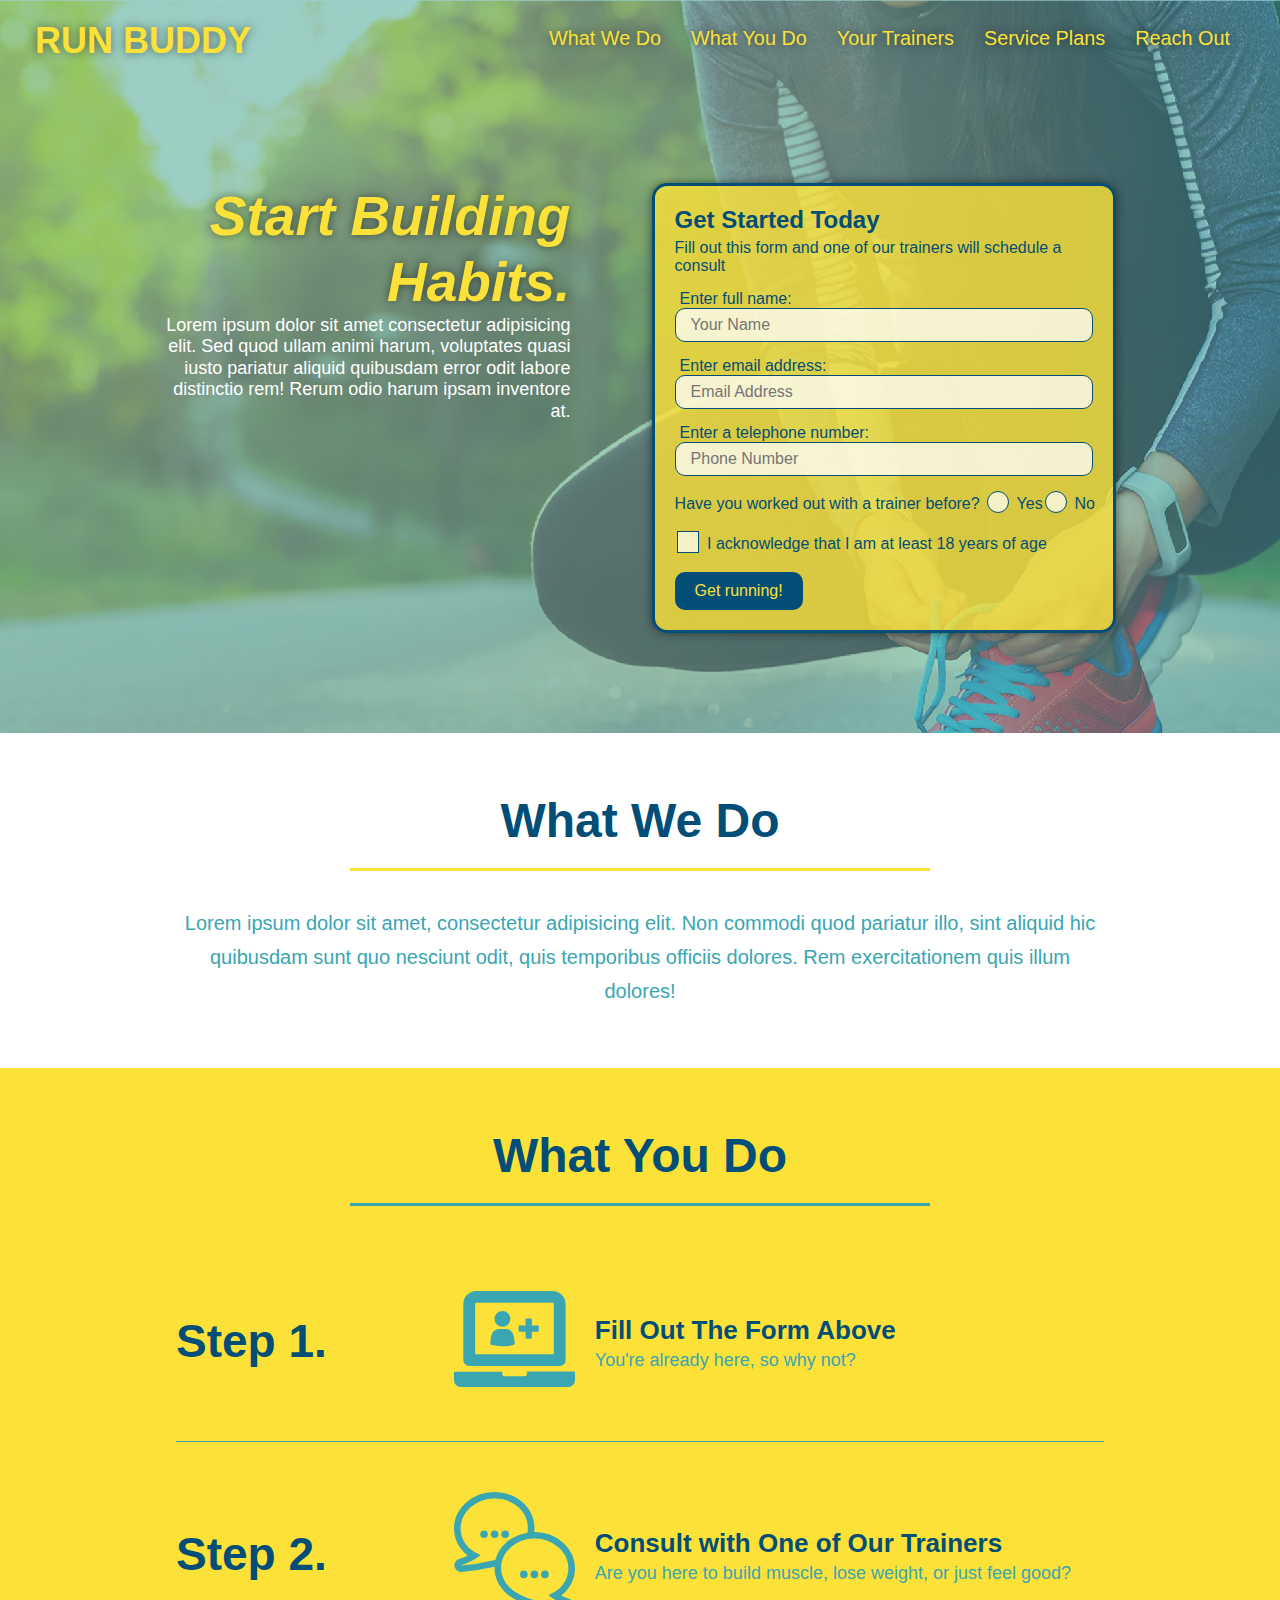
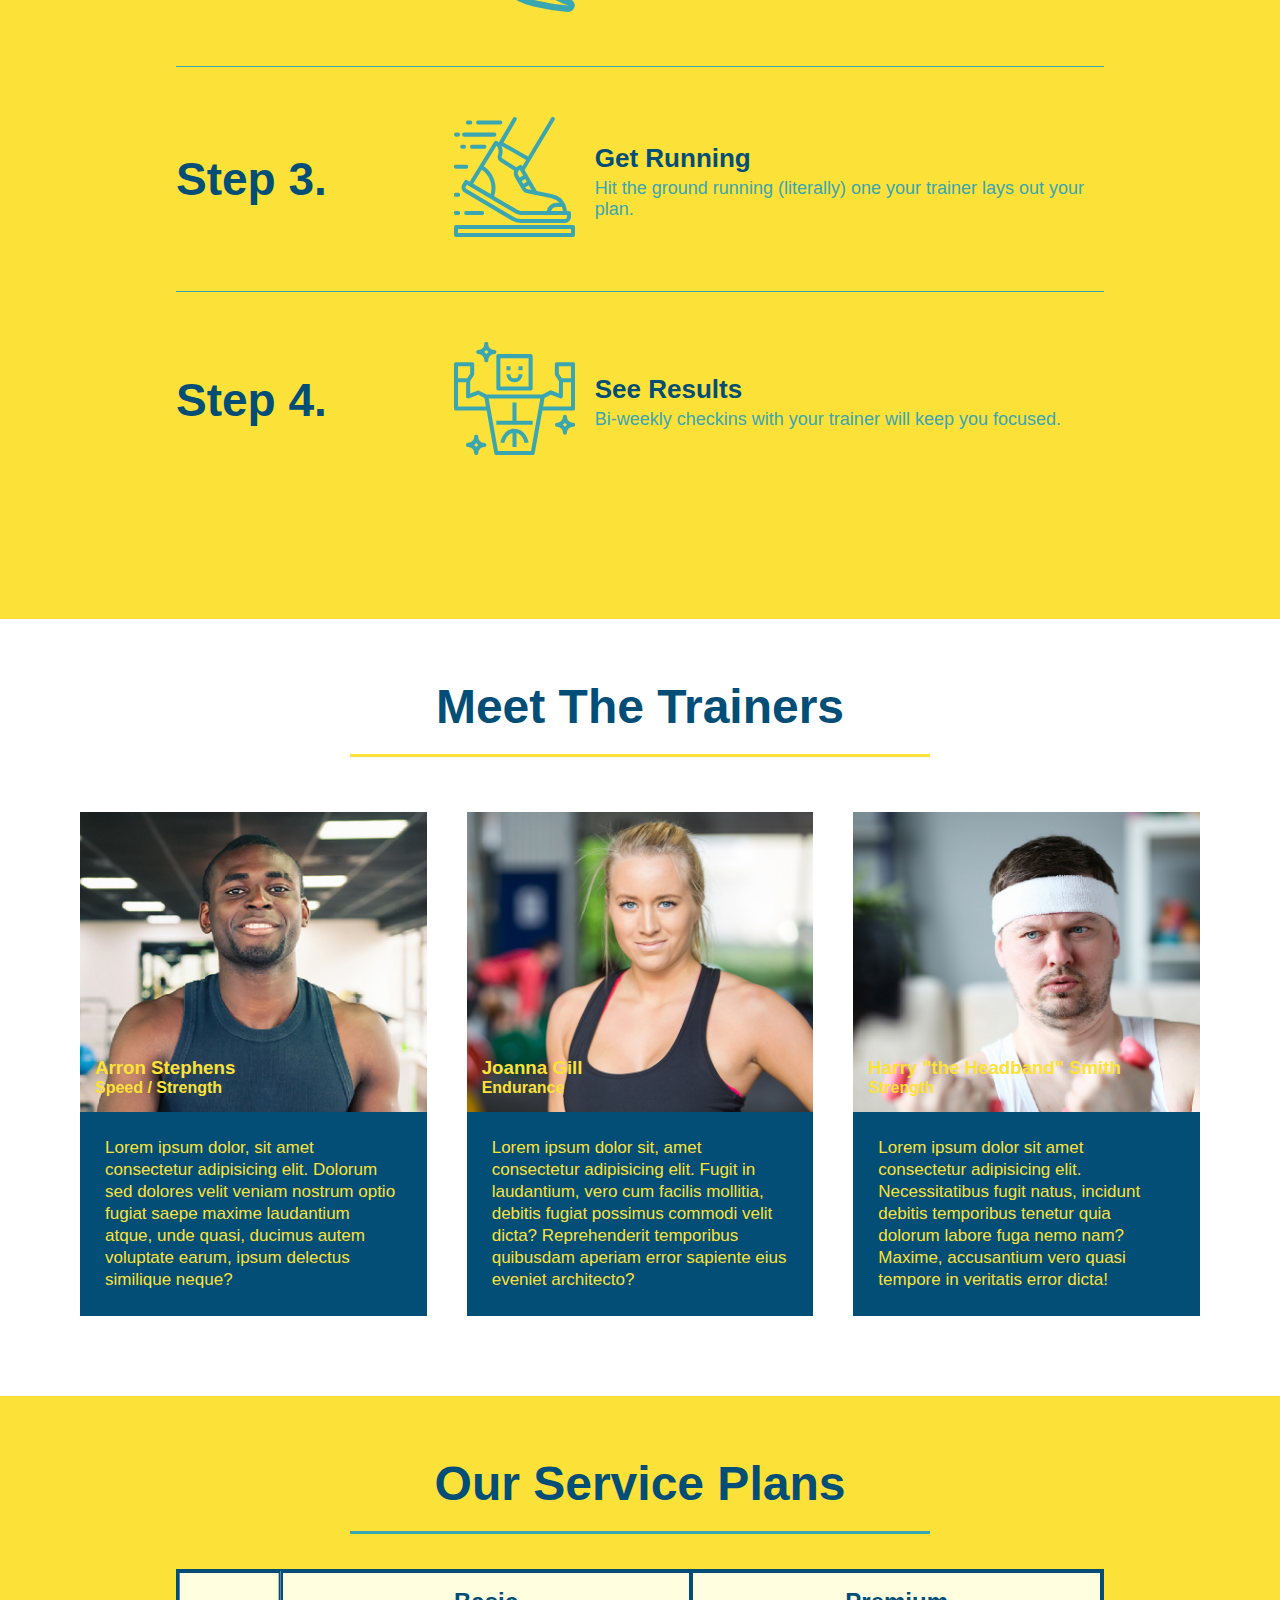
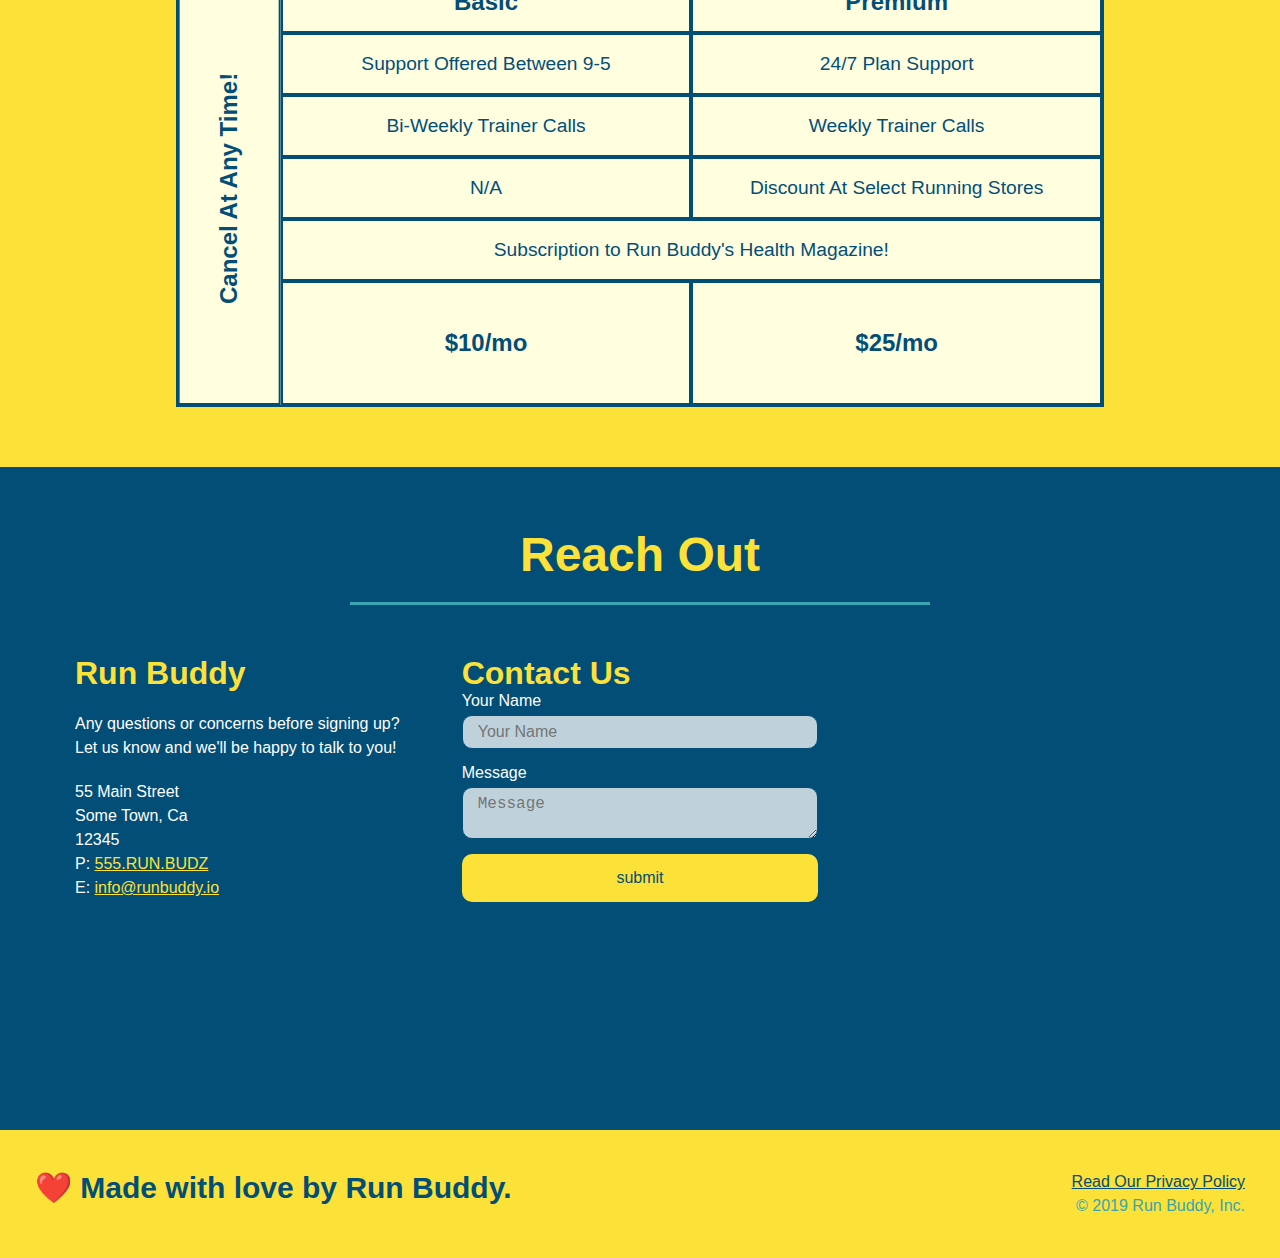
<file: index.html>
<!DOCTYPE html>
<html lang="en">
    <head>
        <meta charset="UTF-8" />
        <meta name="viewport" content="width=divice-width, initial-scale=1.0"/>
        <title>Run Buddy</title>
        <link rel="stylesheet" href="./assets/css/style.css" />
    </head>

    <body>
    <!--navigation-->
    <header>
        <h1>
            <a href="/">RUN BUDDY</a>
        </h1>
        <nav>
            <!--Unordered list element-->
            <ul>
                <!--list item element-->
                <li>
                    <!--anchor element-->
                    <a href="#what-we-do">What We Do</a>
                </li>
                <li>
                    <a href="#what-you-do">What You Do</a>
                </li>
                <li>
                    <a href="#your-trainers">Your Trainers</a>
                </li>
                <li>
                    <a href="#service-plans">Service Plans</a>
                </li>
                <li>
                    <a href="#reach-out">Reach Out</a>
                </li>
            </ul>
        </nav>
    </header>

    <!--hero/jumbotron-->
    <section class="hero">
        <div class="hero-cta">
            <h2>Start Building Habits.</h2>
            <p>
                Lorem ipsum dolor sit amet consectetur adipisicing elit. Sed quod ullam animi harum, voluptates quasi iusto pariatur aliquid quibusdam error odit labore distinctio rem! Rerum odio harum ipsam inventore at.
            </p>
        </div>

        <div class="hero-form">
            <h3>Get Started Today</h3>
            <p>Fill out this form and one of our trainers will schedule a consult</p>
            <!--hero form-->
            <div>
                <label for="name">Enter full name:</label>
                <input class="form-input" type="text" placeholder="Your Name" name="name" id="name"/>              
                <label for="email">Enter email address:</label>
                <input class="form-input" type="email" placeholder="Email Address" name="email" id="email"/>                
                <label for="phone">Enter a telephone number:</label>
                <input class="form-input" type="tel" placeholder="Phone Number" name="phone" id="phone"/>
                <p>
                    Have you worked out with a trainer before?
                    <span class="radio-wrapper">
                        <input type="radio" name="trainer-confirm" id="trainer-yes"/>
                        <label for="trainer-yes">Yes</label>
                    </span>
                    <span class="radio-wrapper">
                        <input type="radio" name="trainer-confirm" id="trainer-no"/>
                        <label for="trainer-no">No</label>
                    </span>
                </p>
                <p>
                    <span class="checkbox-wrapper">
                        <input type="checkbox" name="age-confirm" id="checkbox"/>
                        <label for="checkbox">I acknowledge that I am at least 18 years of age</label>
                    </span>
                </p>
                <button type="submit">
                    Get running!
                </button>
            </form>
        </div>    
    </section>
    <!--end hero-->

    <!--"what we do" section-->
    <section id="what-we-do" class="intro">
        <div class="flex-row">
            <h2 class="section-title primary-border">What We Do</h2>
        </div>
        <div class="flex-row">
            <p>
                Lorem ipsum dolor sit amet, consectetur adipisicing elit. Non commodi quod pariatur illo, sint aliquid hic quibusdam sunt quo nesciunt odit, quis temporibus officiis dolores. Rem exercitationem quis illum dolores!
            </p>
        </div>
    </section>
    
    <!--"what you do" section-->
    <section id="what-you-do" class="steps">
        <div class="flex-row">
            <h2 class="section-title secondary-border">What You Do</h2>
        </div>

        <div class="step">
            <h3>Step 1.</h3>
            <div class="step-info">
                <div class="step-img">
                    <img src="./assets/images/step-1.svg" alt=""/>
                </div>
                <div class="step-text">
                    <h4>Fill Out The Form Above</h4>
                    <p>You're already here, so why not?</p>
                </div>
            </div>
        </div>

        <div class="step">
            <h3>Step 2.</h3>
            <div class="step-info">
                <div class="step-img">
                    <img src="./assets/images/step-2.svg" alt=""/>
                </div>
                <div class="step-text">
                    <h4>Consult with One of Our Trainers</h4>
                    <p>Are you here to build muscle, lose weight, or just feel good?</p>
                </div>
            </div>
        </div>

        <div class="step">
            <h3>Step 3.</h3>
            <div class="step-info">
                <div class="step-img">
                    <img src="./assets/images/step-3.svg" alt=""/>
                </div>
                <div class="step-text">
                    <h4>Get Running</h4>
                    <p>Hit the ground running (literally) one your trainer lays out your plan.</p>
                </div>
            </div>
        </div>

        <div class="step">
            <h3>Step 4.</h3>
            <div class="step-info">
                <div class="step-img">
                    <img src="./assets/images/step-4.svg" alt=""/>
                </div>
                <div class="step-text">
                    <h4>See Results</h4>
                    <p>Bi-weekly checkins with your trainer will keep you focused.</p>
                </div>
            </div>
        </div>
    </section>

    <!--"meet the trainers" section-->
    <section id="your-trainers">
        <div class="flex-row">
            <h2 class="section-title primary-border">
            Meet The Trainers
        </h2>
        </div>
        <div class="trainers">
            <article class="trainer">
                <div class="trainer-img trainer-1">
                    <div>
                        <h3>Arron Stephens</h3>
                        <h4>Speed / Strength</h4>
                    </div>
                </div>
                <div class="trainer-bio">
                    <p>
                        Lorem ipsum dolor, sit amet consectetur adipisicing elit. Dolorum sed dolores velit veniam nostrum optio fugiat saepe maxime laudantium atque, unde quasi, ducimus autem voluptate earum, ipsum delectus similique neque?
                    </p>
                </div>
            </article>

            <!--second trainer bio-->
            <article class="trainer">
                <div class="trainer-img trainer-2">
                    <div>
                        <h3>Joanna Gill</h3>
                        <h4>Endurance</h4>
                    </div>
                </div>
                <div class="trainer-bio">
                    <p>
                        Lorem ipsum dolor sit, amet consectetur adipisicing elit. Fugit in laudantium, vero cum facilis mollitia, debitis fugiat possimus commodi velit dicta? Reprehenderit temporibus quibusdam aperiam error sapiente eius eveniet architecto?
                    </p>
                </div>                 
            </article>

            <!--third trainer bio-->
            <article class="trainer">
                <div class="trainer-img trainer-3">
                    <div>
                        <h3>Harry "the Headband" Smith</h3>
                        <h4>Strength</h4>
                    </div>
                </div>
                <div class="trainer-bio">
                    <p>
                        Lorem ipsum dolor sit amet consectetur adipisicing elit. Necessitatibus fugit natus, incidunt debitis temporibus tenetur quia dolorum labore fuga nemo nam? Maxime, accusantium vero quasi tempore in veritatis error dicta!
                    </p>
                </div>
            </article>
        </div>
    </section>

    <!--Service plans Grid-->
    <section id="service-plans" class="services">

        <h2 class="section-title secondary-border">
            Our Service Plans
        </h2>
        <div class="service-grid-wrapper">
            <div class="service-grid-container">
                <!--Headers-->
                <div class="service-grid-item grid-head basic">
                    Basic
                </div>

                <div class="service-grid-item grid-head premium">
                    Premium
                </div>

                <!--Body-->
                <div class="service-grid-item basic">
                    Support Offered Between 9-5
                </div>

                <div class="service-grid-item premium">
                    24/7 Plan Support
                </div>

                <div class="service-grid-item basic">
                    Bi-Weekly Trainer Calls
                </div>

                <div class="service-grid-item premium">
                    Weekly Trainer Calls
                </div>

                <div class="service-grid-item basic">
                    N/A
                </div>

                <div class="service-grid-item premium">
                    Discount At Select Running Stores
                </div>

                <div class="service-grid-item both">
                    Subscription to Run Buddy's Health Magazine!
                </div>

                <div class="service-grid-item grid-price basic">
                    $10/mo
                </div>

                <div class="service-grid-item grid-price premium">
                    $25/mo
                </div>

                <div class="service-grid-item cancel">
                    Cancel At Any Time!
                </div>
            </div>
        </div>
    </section>

    <!--"reach out" section-->
    <section id="reach-out" class="contact">
        <div class="flex-row">
            <h2 class="section-title secondary-border">Reach Out</h2>
        </div>

        <div class="contact-info">
            <div>
                <h3>Run Buddy</h3>
                <p>
                    Any questions or concerns before signing up?
                    <br />
                    Let us know and we'll be happy to talk to you!
                </p>

                <address>
                    55 Main Street <br/>
                    Some Town, Ca <br/>
                    12345<br/>
                    P: <a href="tel:555.786.2839">555.RUN.BUDZ</a><br/>
                    E: <a href="mailto:info@runbuddy.io">info@runbuddy.io</a>
                </address>
            </div>

            <div class="contact-form">
                <h3> Contact Us</h3>
                <form>
                    <label for="contact-name">Your Name</label>
                    <input type="text" id="contact-name" placeholder="Your Name"/>

                    <lable for="contact-message">Message</lable>
                    <textarea id="contact-massage" placeholder="Message"></textarea>

                    <button type="submit">submit</button>
                </form>
            </div>

            <iframe
                src="https://www.google.com/maps/embed?pb=!1m18!1m12!1m3!1d3026.359778142876!2d-111.86379869999999!3d40.6660411!2m3!1f0!2f0!3f0!3m2!1i1024!2i768!4f13.1!3m3!1m2!1s0x87528a03f1d05107%3A0xb2d62d77a0918c6e!2s965%20E%20Murray%20Holladay%20Rd%2C%20Millcreek%2C%20UT%2084117!5e0!3m2!1sen!2sus!4v1604069772707!5m2!1sen!2sus" 
                frameborder="0" style="border:0;" allowfullscreen="" aria-hidden="false" tabindex="0"></iframe>
        </div>
    </section>

    <!--footer-->
    <footer>
        <h2>❤️ Made with love by Run Buddy.</h2>

        <div>
            <a href="./privacy-policy.html">Read Our Privacy Policy</a><br/>
            &copy; 2019 Run Buddy, Inc.
        </div>
    </footer>
    </body>
</html>
</file>
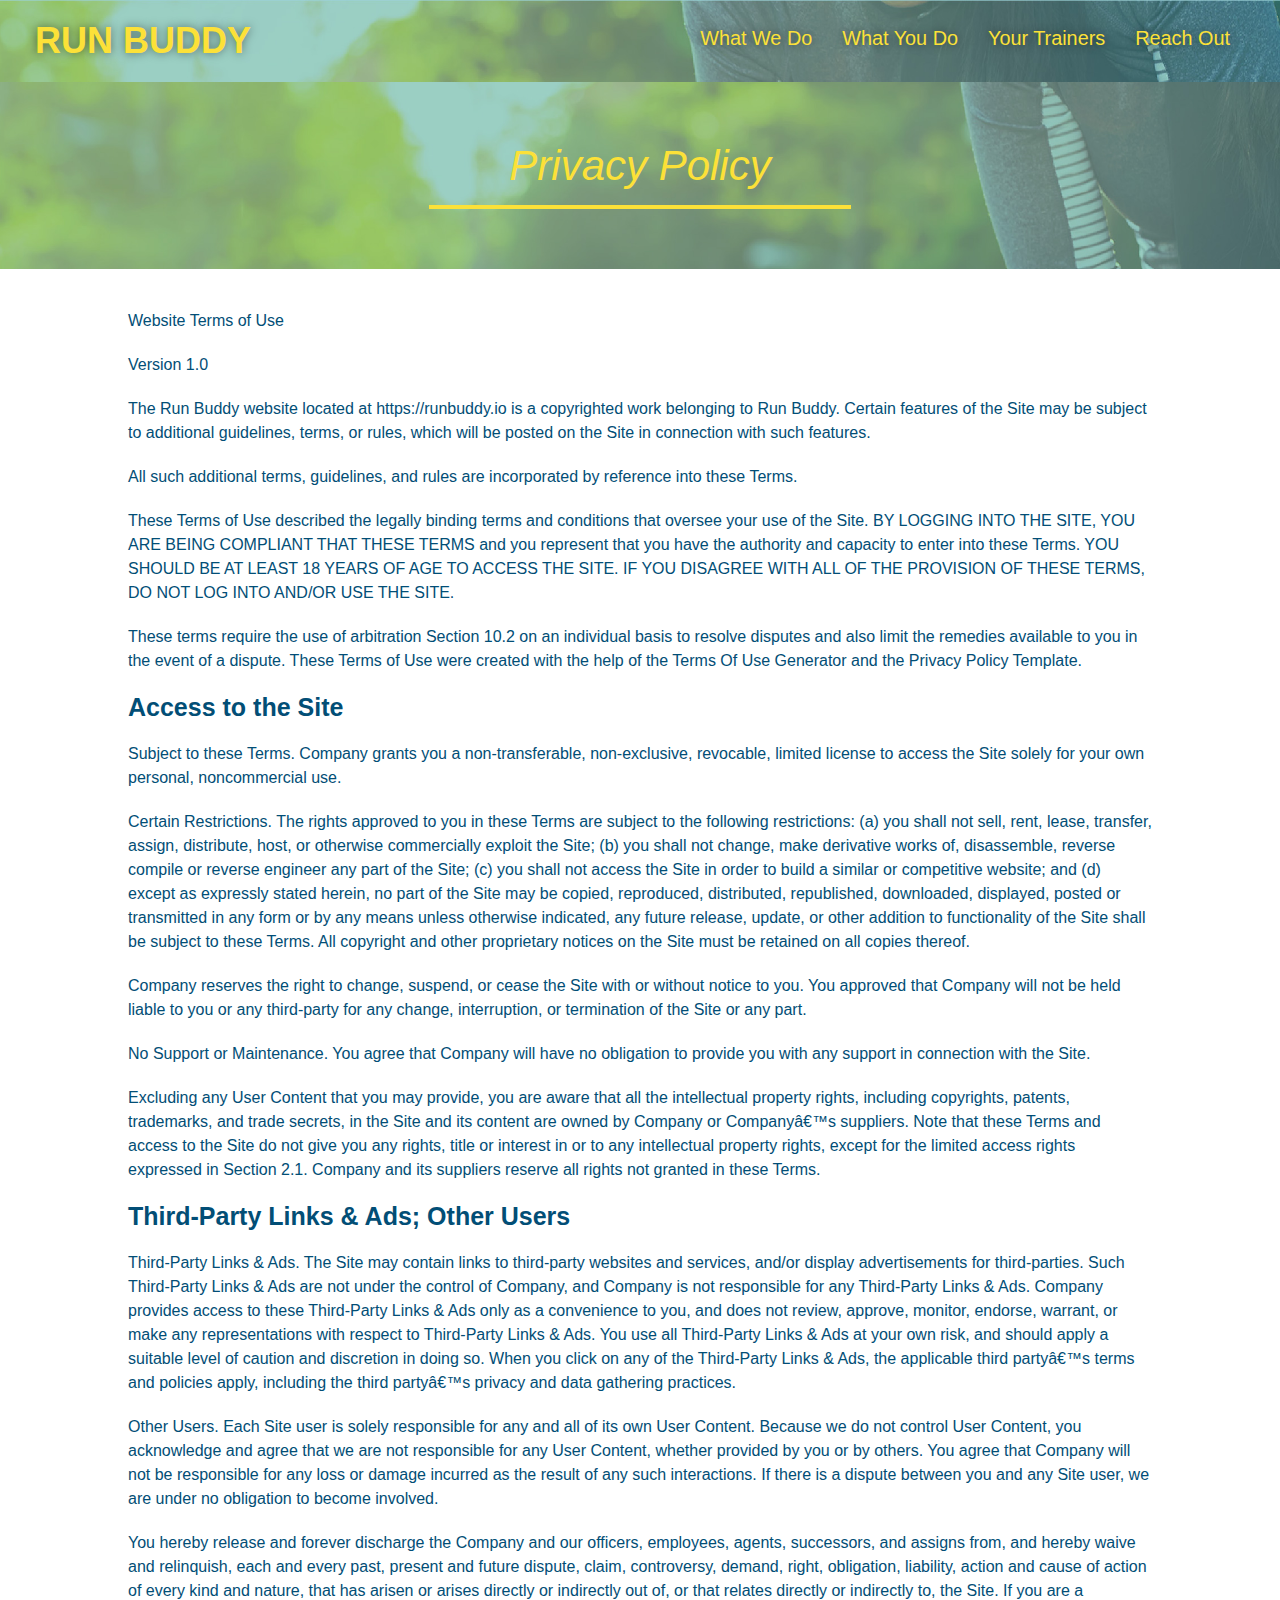
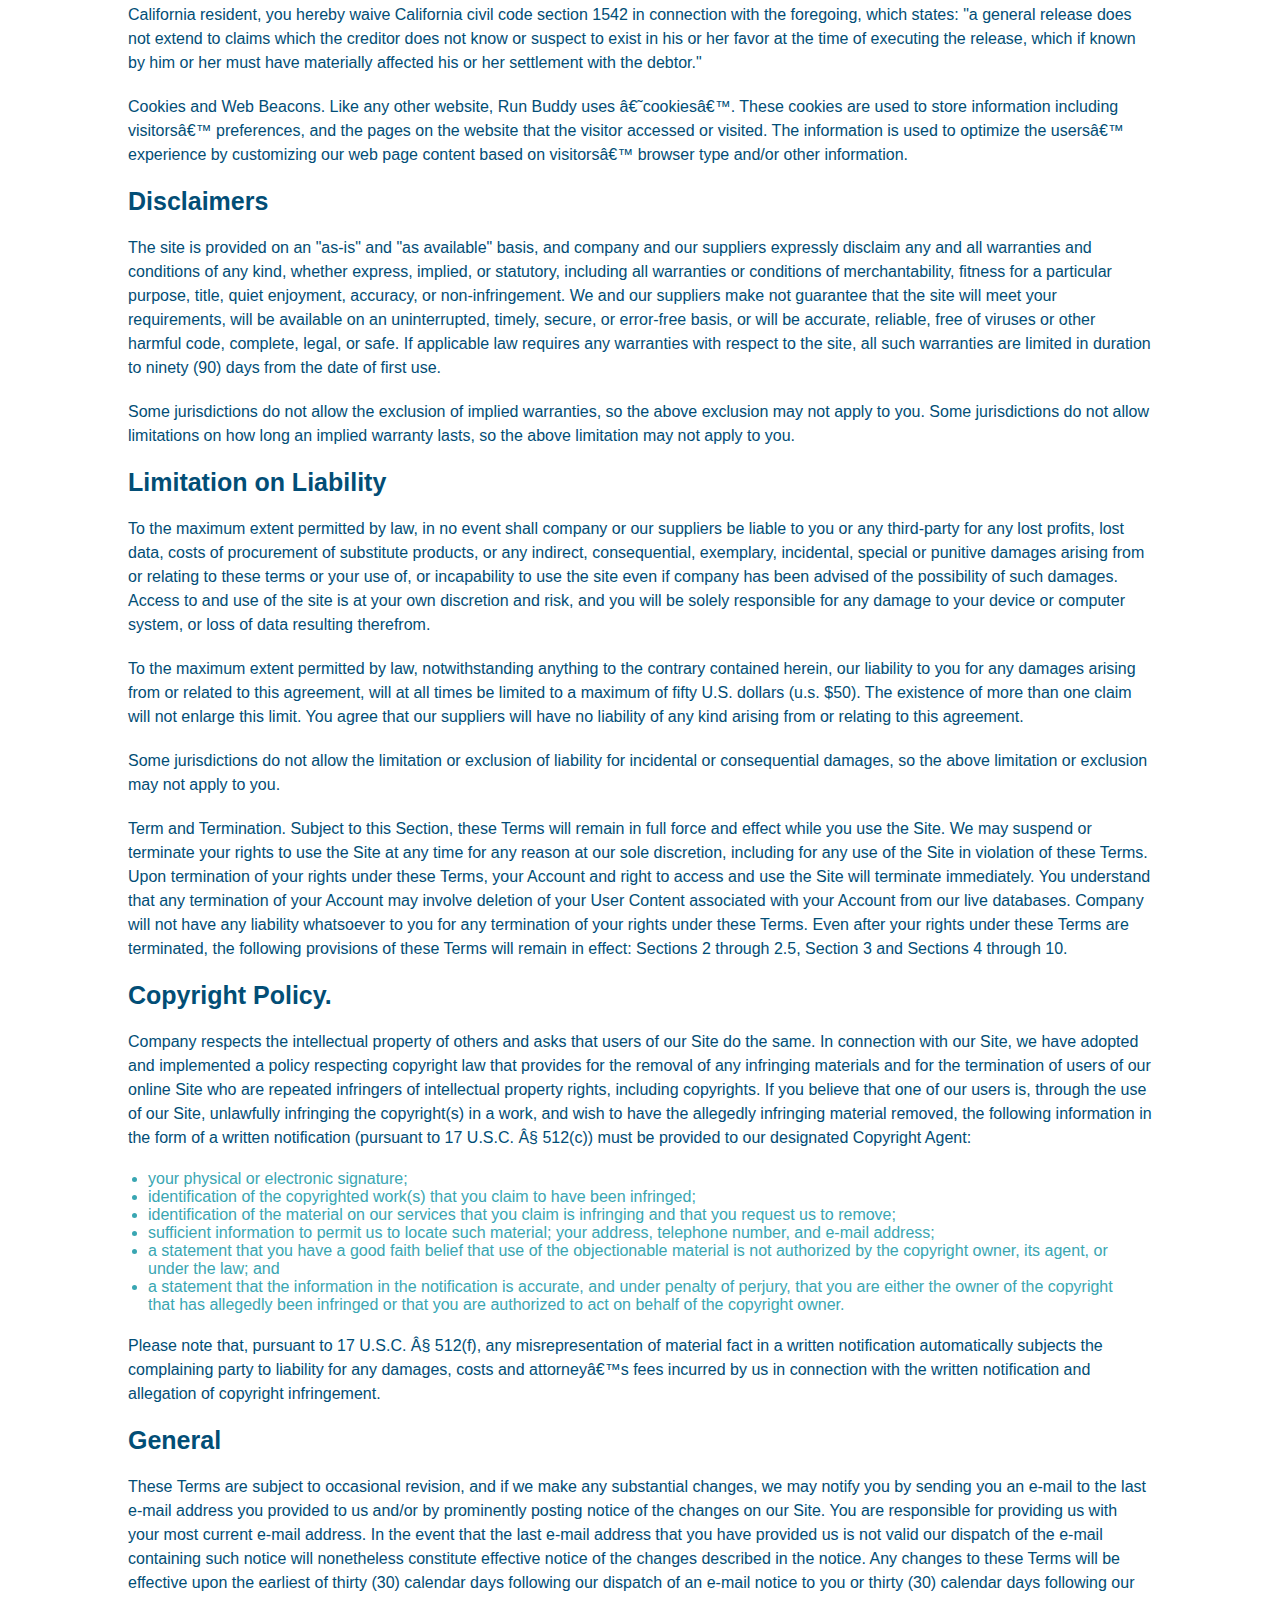
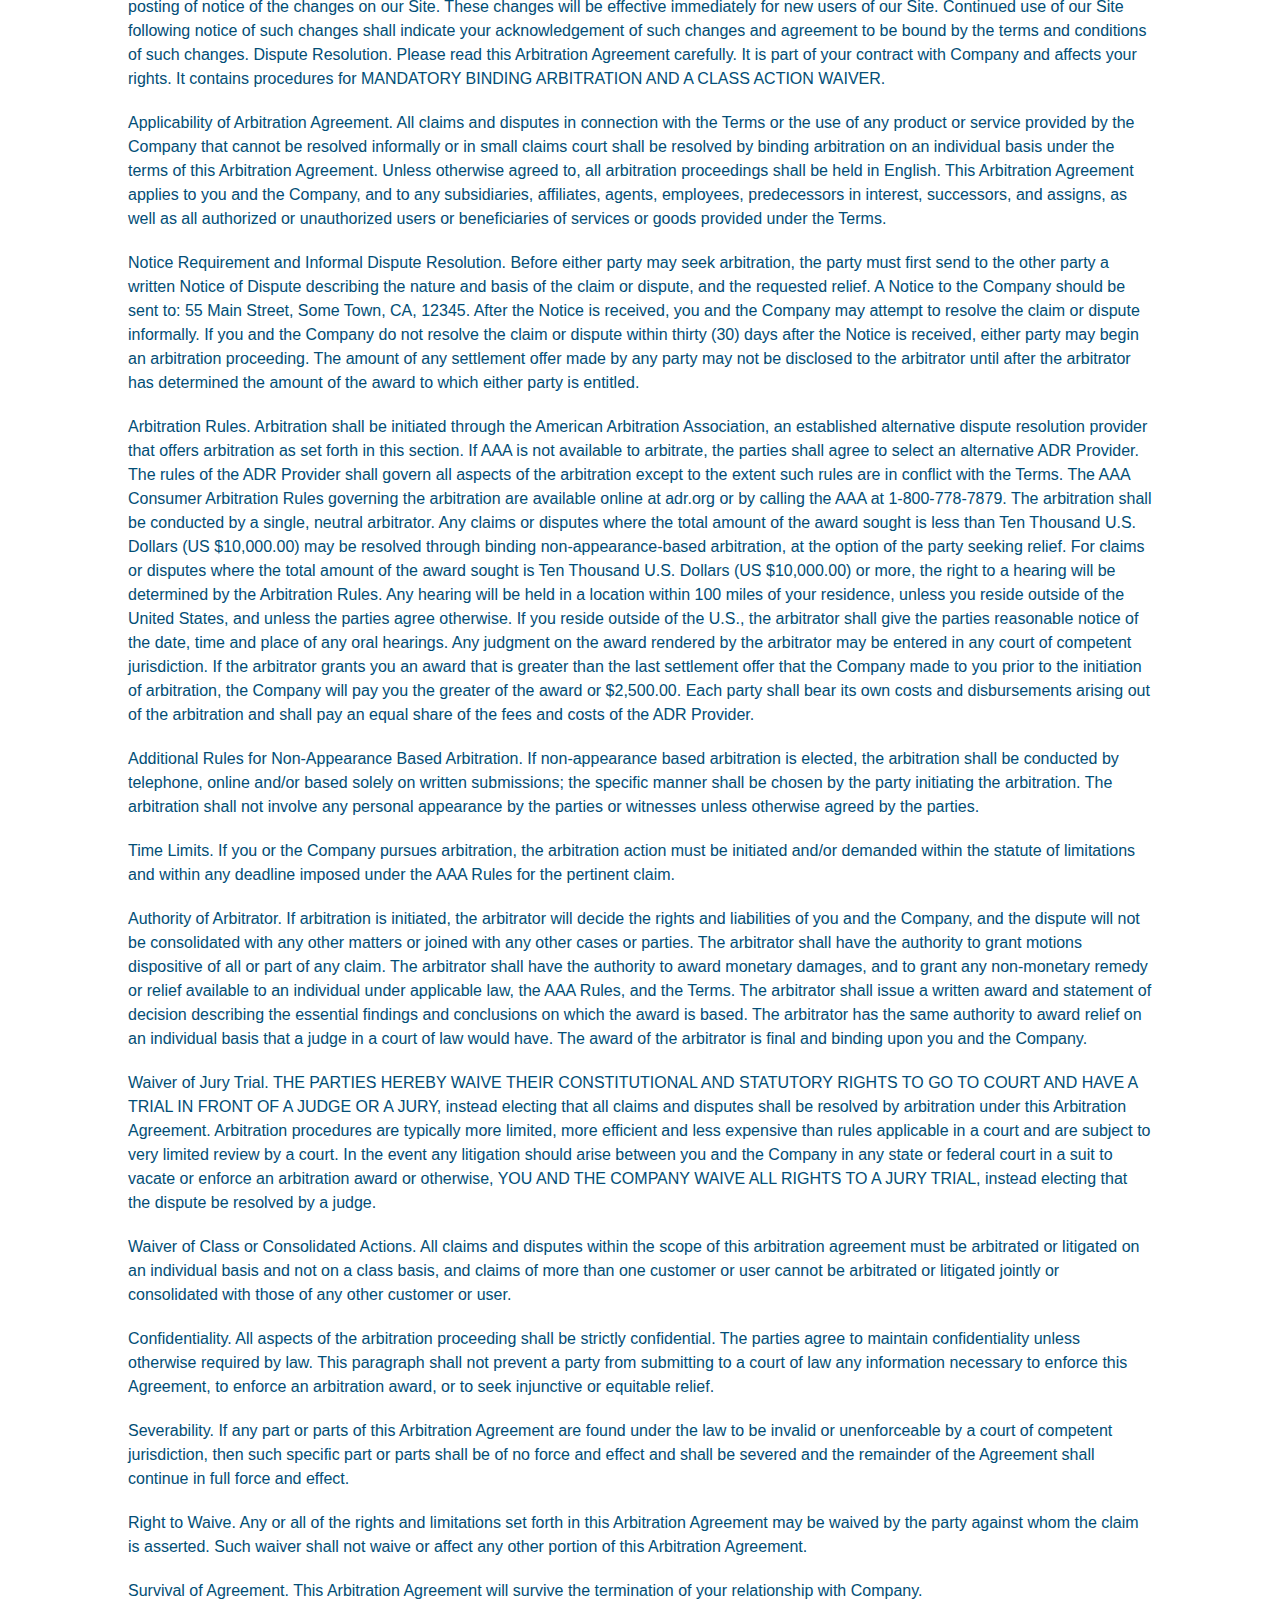
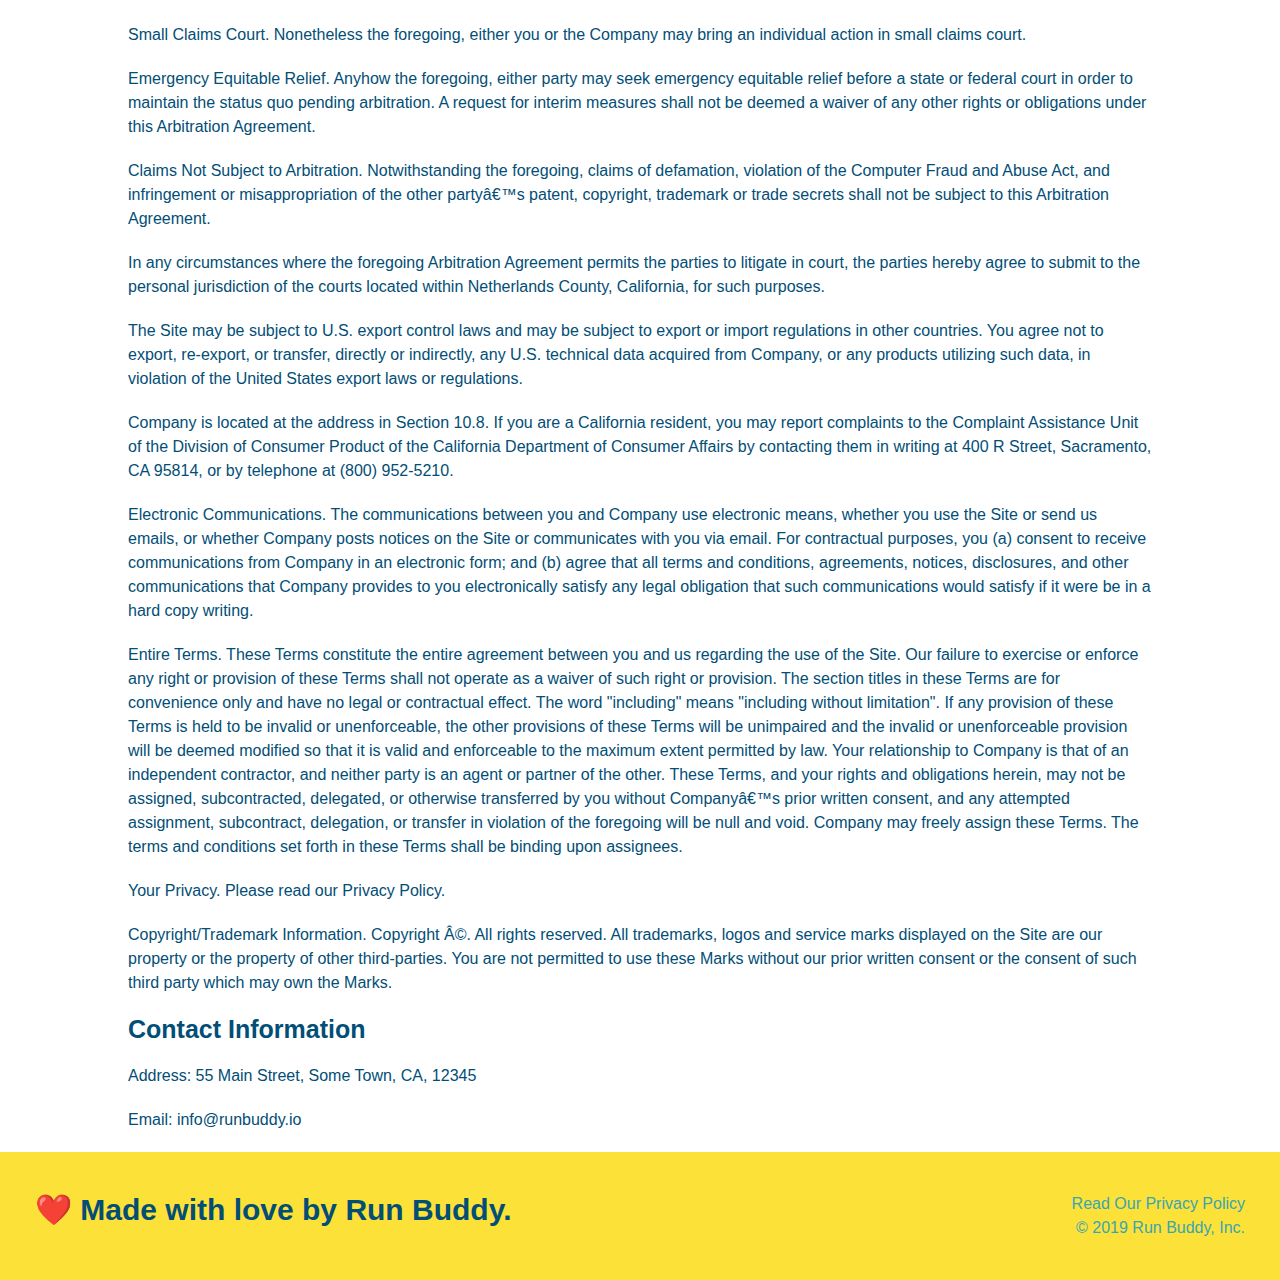
<file: privacy-policy.html>
<!DOCTYPE html>
<html lang="en">
    <head>
        <meta charset="UTF-8">
        <meta name="viewport" content="width=divice-width, initial-scale=1.0"/>
        <title>Privacy Policy - Run Buddy</title>
        <link rel="stylesheet" href="./assets/css/style.css"/>
        <link rel="stylesheet" href="./assets/css/style2.css"/>
    </head>
    <body>
        <header>
            <h1>
                <a href="/">RUN BUDDY</a>
            </h1>
            <nav>
                <!--Unordered list element-->
                <ul>
                    <!--list item element-->
                    <li>
                        <!--anchor element-->
                        <a href="./index.html#what-we-do">What We Do</a>
                    </li>
                    <li>
                        <a href="./index.html#what-you-do">What You Do</a>
                    </li>
                    <li>
                        <a href="./index.html#your-trainers">Your Trainers</a>
                    </li>
                    <li>
                        <a href="./index.html#reach-out">Reach Out</a>
                    </li>
                </ul>
            </nav>
        </header>

        <section class="hero">
            <h2 class="page-title">
                Privacy Policy
            </h2>
        </section>
        <article class="secondary-content">
            <p>
                Website Terms of Use
              </p>
        
              <p>
                Version 1.0
              </p>
        
              <p>
                The Run Buddy website located at https://runbuddy.io is a copyrighted work belonging to Run Buddy. Certain
                features of the Site may be subject to additional guidelines, terms, or rules, which will be posted on the Site
                in connection with such features.
              </p>
        
              <p>
                All such additional terms, guidelines, and rules are incorporated by reference into these Terms.
              </p>
        
              <p>
                These Terms of Use described the legally binding terms and conditions that oversee your use of the Site. BY
                LOGGING INTO THE SITE, YOU ARE BEING COMPLIANT THAT THESE TERMS and you represent that you have the authority
                and capacity to enter into these Terms. YOU SHOULD BE AT LEAST 18 YEARS OF AGE TO ACCESS THE SITE. IF YOU
                DISAGREE WITH ALL OF THE PROVISION OF THESE TERMS, DO NOT LOG INTO AND/OR USE THE SITE.
              </p>
        
              <p>
                These terms require the use of arbitration Section 10.2 on an individual basis to resolve disputes and also
                limit the remedies available to you in the event of a dispute. These Terms of Use were created with the help of
                the Terms Of Use Generator and the Privacy Policy Template.
              </p>
        
              <h3>
                Access to the Site
              </h3>
        
              <p>
                Subject to these Terms. Company grants you a non-transferable, non-exclusive, revocable, limited license to
                access the Site solely for your own personal, noncommercial use.
              </p>
        
              <p>
                Certain Restrictions. The rights approved to you in these Terms are subject to the following restrictions: (a)
                you shall not sell, rent, lease, transfer, assign, distribute, host, or otherwise commercially exploit the Site;
                (b) you shall not change, make derivative works of, disassemble, reverse compile or reverse engineer any part of
                the Site; (c) you shall not access the Site in order to build a similar or competitive website; and (d) except
                as expressly stated herein, no part of the Site may be copied, reproduced, distributed, republished, downloaded,
                displayed, posted or transmitted in any form or by any means unless otherwise indicated, any future release,
                update, or other addition to functionality of the Site shall be subject to these Terms. All copyright and other
                proprietary notices on the Site must be retained on all copies thereof.
              </p>
        
              <p>
                Company reserves the right to change, suspend, or cease the Site with or without notice to you. You approved
                that Company will not be held liable to you or any third-party for any change, interruption, or termination of
                the Site or any part.
              </p>
        
              <p>
                No Support or Maintenance. You agree that Company will have no obligation to provide you with any support in
                connection with the Site.
              </p>
        
              <p>
                Excluding any User Content that you may provide, you are aware that all the intellectual property rights,
                including copyrights, patents, trademarks, and trade secrets, in the Site and its content are owned by Company
                or Companyâ€™s suppliers. Note that these Terms and access to the Site do not give you any rights, title or
                interest in or to any intellectual property rights, except for the limited access rights expressed in Section
                2.1. Company and its suppliers reserve all rights not granted in these Terms.
              </p>
        
              <h3>
                Third-Party Links & Ads; Other Users
              </h3>
        
              <p>
                Third-Party Links & Ads. The Site may contain links to third-party websites and services, and/or display
                advertisements for third-parties. Such Third-Party Links & Ads are not under the control of Company, and Company
                is not responsible for any Third-Party Links & Ads. Company provides access to these Third-Party Links & Ads
                only as a convenience to you, and does not review, approve, monitor, endorse, warrant, or make any
                representations with respect to Third-Party Links & Ads. You use all Third-Party Links & Ads at your own risk,
                and should apply a suitable level of caution and discretion in doing so. When you click on any of the
                Third-Party Links & Ads, the applicable third partyâ€™s terms and policies apply, including the third partyâ€™s
                privacy and data gathering practices.
              </p>
        
              <p>
                Other Users. Each Site user is solely responsible for any and all of its own User Content. Because we do not
                control User Content, you acknowledge and agree that we are not responsible for any User Content, whether
                provided by you or by others. You agree that Company will not be responsible for any loss or damage incurred as
                the result of any such interactions. If there is a dispute between you and any Site user, we are under no
                obligation to become involved.
              </p>
        
              <p>
                You hereby release and forever discharge the Company and our officers, employees, agents, successors, and
                assigns from, and hereby waive and relinquish, each and every past, present and future dispute, claim,
                controversy, demand, right, obligation, liability, action and cause of action of every kind and nature, that has
                arisen or arises directly or indirectly out of, or that relates directly or indirectly to, the Site. If you are
                a California resident, you hereby waive California civil code section 1542 in connection with the foregoing,
                which states: "a general release does not extend to claims which the creditor does not know or suspect to exist
                in his or her favor at the time of executing the release, which if known by him or her must have materially
                affected his or her settlement with the debtor."
              </p>
        
              <p>
                Cookies and Web Beacons. Like any other website, Run Buddy uses â€˜cookiesâ€™. These cookies are used to store
                information including visitorsâ€™ preferences, and the pages on the website that the visitor accessed or visited.
                The information is used to optimize the usersâ€™ experience by customizing our web page content based on visitorsâ€™
                browser type and/or other information.
              </p>
        
              <h3>
                Disclaimers
              </h3>
        
              <p>
                The site is provided on an "as-is" and "as available" basis, and company and our suppliers expressly disclaim
                any and all warranties and conditions of any kind, whether express, implied, or statutory, including all
                warranties or conditions of merchantability, fitness for a particular purpose, title, quiet enjoyment, accuracy,
                or non-infringement. We and our suppliers make not guarantee that the site will meet your requirements, will be
                available on an uninterrupted, timely, secure, or error-free basis, or will be accurate, reliable, free of
                viruses or other harmful code, complete, legal, or safe. If applicable law requires any warranties with respect
                to the site, all such warranties are limited in duration to ninety (90) days from the date of first use.
              </p>
        
              <p>
                Some jurisdictions do not allow the exclusion of implied warranties, so the above exclusion may not apply to
                you. Some jurisdictions do not allow limitations on how long an implied warranty lasts, so the above limitation
                may not apply to you.
              </p>
        
              <h3>
                Limitation on Liability
              </h3>
        
              <p>
                To the maximum extent permitted by law, in no event shall company or our suppliers be liable to you or any
                third-party for any lost profits, lost data, costs of procurement of substitute products, or any indirect,
                consequential, exemplary, incidental, special or punitive damages arising from or relating to these terms or
                your use of, or incapability to use the site even if company has been advised of the possibility of such
                damages. Access to and use of the site is at your own discretion and risk, and you will be solely responsible
                for any damage to your device or computer system, or loss of data resulting therefrom.
              </p>
        
              <p>
                To the maximum extent permitted by law, notwithstanding anything to the contrary contained herein, our liability
                to you for any damages arising from or related to this agreement, will at all times be limited to a maximum of
                fifty U.S. dollars (u.s. $50). The existence of more than one claim will not enlarge this limit. You agree that
                our suppliers will have no liability of any kind arising from or relating to this agreement.
              </p>
        
              <p>
                Some jurisdictions do not allow the limitation or exclusion of liability for incidental or consequential
                damages, so the above limitation or exclusion may not apply to you.
              </p>
        
              <p>
                Term and Termination. Subject to this Section, these Terms will remain in full force and effect while you use
                the Site. We may suspend or terminate your rights to use the Site at any time for any reason at our sole
                discretion, including for any use of the Site in violation of these Terms. Upon termination of your rights under
                these Terms, your Account and right to access and use the Site will terminate immediately. You understand that
                any termination of your Account may involve deletion of your User Content associated with your Account from our
                live databases. Company will not have any liability whatsoever to you for any termination of your rights under
                these Terms. Even after your rights under these Terms are terminated, the following provisions of these Terms
                will remain in effect: Sections 2 through 2.5, Section 3 and Sections 4 through 10.
              </p>
        
              <h3>
                Copyright Policy.
              </h3>
        
              <p>
                Company respects the intellectual property of others and asks that users of our Site do the same. In connection
                with our Site, we have adopted and implemented a policy respecting copyright law that provides for the removal
                of any infringing materials and for the termination of users of our online Site who are repeated infringers of
                intellectual property rights, including copyrights. If you believe that one of our users is, through the use of
                our Site, unlawfully infringing the copyright(s) in a work, and wish to have the allegedly infringing material
                removed, the following information in the form of a written notification (pursuant to 17 U.S.C. Â§ 512(c)) must
                be provided to our designated Copyright Agent:
              </p>
        
              <ul>
                <li>
                  your physical or electronic signature;
                </li>
                <li>
                  identification of the copyrighted work(s) that you claim to have been infringed;
                </li>
                <li>
                  identification of the material on our services that you claim is infringing and that you request us to remove;
                </li>
                <li>
                  sufficient information to permit us to locate such material; your address, telephone number, and e-mail
                  address;
                </li>
                <li>
                  a statement that you have a good faith belief that use of the objectionable material is not authorized by the
                  copyright owner, its agent, or under the law; and
                </li>
                <li>
                  a statement that the information in the notification is accurate, and under penalty of perjury, that you are
                  either the owner of the copyright that has allegedly been infringed or that you are authorized to act on
                  behalf of the copyright owner.
                </li>
              </ul>
        
              <p>
                Please note that, pursuant to 17 U.S.C. Â§ 512(f), any misrepresentation of material fact in a written
                notification automatically subjects the complaining party to liability for any damages, costs and attorneyâ€™s
                fees incurred by us in connection with the written notification and allegation of copyright infringement.
              </p>
        
              <h3>
                General
              </h3>
        
              <p>
                These Terms are subject to occasional revision, and if we make any substantial changes, we may notify you by
                sending you an e-mail to the last e-mail address you provided to us and/or by prominently posting notice of the
                changes on our Site. You are responsible for providing us with your most current e-mail address. In the event
                that the last e-mail address that you have provided us is not valid our dispatch of the e-mail containing such
                notice will nonetheless constitute effective notice of the changes described in the notice. Any changes to these
                Terms will be effective upon the earliest of thirty (30) calendar days following our dispatch of an e-mail
                notice to you or thirty (30) calendar days following our posting of notice of the changes on our Site. These
                changes will be effective immediately for new users of our Site. Continued use of our Site following notice of
                such changes shall indicate your acknowledgement of such changes and agreement to be bound by the terms and
                conditions of such changes. Dispute Resolution. Please read this Arbitration Agreement carefully. It is part of
                your contract with Company and affects your rights. It contains procedures for MANDATORY BINDING ARBITRATION AND
                A CLASS ACTION WAIVER.
              </p>
        
              <p>
                Applicability of Arbitration Agreement. All claims and disputes in connection with the Terms or the use of any
                product or service provided by the Company that cannot be resolved informally or in small claims court shall be
                resolved by binding arbitration on an individual basis under the terms of this Arbitration Agreement. Unless
                otherwise agreed to, all arbitration proceedings shall be held in English. This Arbitration Agreement applies to
                you and the Company, and to any subsidiaries, affiliates, agents, employees, predecessors in interest,
                successors, and assigns, as well as all authorized or unauthorized users or beneficiaries of services or goods
                provided under the Terms.
              </p>
        
              <p>
                Notice Requirement and Informal Dispute Resolution. Before either party may seek arbitration, the party must
                first send to the other party a written Notice of Dispute describing the nature and basis of the claim or
                dispute, and the requested relief. A Notice to the Company should be sent to: 55 Main Street, Some Town, CA,
                12345. After the Notice is received, you and the Company may attempt to resolve the claim or dispute informally.
                If you and the Company do not resolve the claim or dispute within thirty (30) days after the Notice is received,
                either party may begin an arbitration proceeding. The amount of any settlement offer made by any party may not
                be disclosed to the arbitrator until after the arbitrator has determined the amount of the award to which either
                party is entitled.
              </p>
        
              <p>
                Arbitration Rules. Arbitration shall be initiated through the American Arbitration Association, an established
                alternative dispute resolution provider that offers arbitration as set forth in this section. If AAA is not
                available to arbitrate, the parties shall agree to select an alternative ADR Provider. The rules of the ADR
                Provider shall govern all aspects of the arbitration except to the extent such rules are in conflict with the
                Terms. The AAA Consumer Arbitration Rules governing the arbitration are available online at adr.org or by
                calling the AAA at 1-800-778-7879. The arbitration shall be conducted by a single, neutral arbitrator. Any
                claims or disputes where the total amount of the award sought is less than Ten Thousand U.S. Dollars (US
                $10,000.00) may be resolved through binding non-appearance-based arbitration, at the option of the party seeking
                relief. For claims or disputes where the total amount of the award sought is Ten Thousand U.S. Dollars (US
                $10,000.00) or more, the right to a hearing will be determined by the Arbitration Rules. Any hearing will be
                held in a location within 100 miles of your residence, unless you reside outside of the United States, and
                unless the parties agree otherwise. If you reside outside of the U.S., the arbitrator shall give the parties
                reasonable notice of the date, time and place of any oral hearings. Any judgment on the award rendered by the
                arbitrator may be entered in any court of competent jurisdiction. If the arbitrator grants you an award that is
                greater than the last settlement offer that the Company made to you prior to the initiation of arbitration, the
                Company will pay you the greater of the award or $2,500.00. Each party shall bear its own costs and
                disbursements arising out of the arbitration and shall pay an equal share of the fees and costs of the ADR
                Provider.
              </p>
        
              <p>
                Additional Rules for Non-Appearance Based Arbitration. If non-appearance based arbitration is elected, the
                arbitration shall be conducted by telephone, online and/or based solely on written submissions; the specific
                manner shall be chosen by the party initiating the arbitration. The arbitration shall not involve any personal
                appearance by the parties or witnesses unless otherwise agreed by the parties.
              </p>
        
              <p>
                Time Limits. If you or the Company pursues arbitration, the arbitration action must be initiated and/or demanded
                within the statute of limitations and within any deadline imposed under the AAA Rules for the pertinent claim.
              </p>
        
              <p>
                Authority of Arbitrator. If arbitration is initiated, the arbitrator will decide the rights and liabilities of
                you and the Company, and the dispute will not be consolidated with any other matters or joined with any other
                cases or parties. The arbitrator shall have the authority to grant motions dispositive of all or part of any
                claim. The arbitrator shall have the authority to award monetary damages, and to grant any non-monetary remedy
                or relief available to an individual under applicable law, the AAA Rules, and the Terms. The arbitrator shall
                issue a written award and statement of decision describing the essential findings and conclusions on which the
                award is based. The arbitrator has the same authority to award relief on an individual basis that a judge in a
                court of law would have. The award of the arbitrator is final and binding upon you and the Company.
              </p>
        
              <p>
                Waiver of Jury Trial. THE PARTIES HEREBY WAIVE THEIR CONSTITUTIONAL AND STATUTORY RIGHTS TO GO TO COURT AND HAVE
                A TRIAL IN FRONT OF A JUDGE OR A JURY, instead electing that all claims and disputes shall be resolved by
                arbitration under this Arbitration Agreement. Arbitration procedures are typically more limited, more efficient
                and less expensive than rules applicable in a court and are subject to very limited review by a court. In the
                event any litigation should arise between you and the Company in any state or federal court in a suit to vacate
                or enforce an arbitration award or otherwise, YOU AND THE COMPANY WAIVE ALL RIGHTS TO A JURY TRIAL, instead
                electing that the dispute be resolved by a judge.
              </p>
        
              <p>
                Waiver of Class or Consolidated Actions. All claims and disputes within the scope of this arbitration agreement
                must be arbitrated or litigated on an individual basis and not on a class basis, and claims of more than one
                customer or user cannot be arbitrated or litigated jointly or consolidated with those of any other customer or
                user.
              </p>
        
              <p>
                Confidentiality. All aspects of the arbitration proceeding shall be strictly confidential. The parties agree to
                maintain confidentiality unless otherwise required by law. This paragraph shall not prevent a party from
                submitting to a court of law any information necessary to enforce this Agreement, to enforce an arbitration
                award, or to seek injunctive or equitable relief.
              </p>
        
              <p>
                Severability. If any part or parts of this Arbitration Agreement are found under the law to be invalid or
                unenforceable by a court of competent jurisdiction, then such specific part or parts shall be of no force and
                effect and shall be severed and the remainder of the Agreement shall continue in full force and effect.
              </p>
        
              <p>
                Right to Waive. Any or all of the rights and limitations set forth in this Arbitration Agreement may be waived
                by the party against whom the claim is asserted. Such waiver shall not waive or affect any other portion of this
                Arbitration Agreement.
              </p>
        
              <p>
                Survival of Agreement. This Arbitration Agreement will survive the termination of your relationship with
                Company.
              </p>
        
              <p>
                Small Claims Court. Nonetheless the foregoing, either you or the Company may bring an individual action in small
                claims court.
              </p>
        
              <p>
                Emergency Equitable Relief. Anyhow the foregoing, either party may seek emergency equitable relief before a
                state or federal court in order to maintain the status quo pending arbitration. A request for interim measures
                shall not be deemed a waiver of any other rights or obligations under this Arbitration Agreement.
              </p>
        
              <p>
                Claims Not Subject to Arbitration. Notwithstanding the foregoing, claims of defamation, violation of the
                Computer Fraud and Abuse Act, and infringement or misappropriation of the other partyâ€™s patent, copyright,
                trademark or trade secrets shall not be subject to this Arbitration Agreement.
              </p>
        
              <p>
                In any circumstances where the foregoing Arbitration Agreement permits the parties to litigate in court, the
                parties hereby agree to submit to the personal jurisdiction of the courts located within Netherlands County,
                California, for such purposes.
              </p>
        
              <p>
                The Site may be subject to U.S. export control laws and may be subject to export or import regulations in other
                countries. You agree not to export, re-export, or transfer, directly or indirectly, any U.S. technical data
                acquired from Company, or any products utilizing such data, in violation of the United States export laws or
                regulations.
              </p>
        
              <p>
                Company is located at the address in Section 10.8. If you are a California resident, you may report complaints
                to the Complaint Assistance Unit of the Division of Consumer Product of the California Department of Consumer
                Affairs by contacting them in writing at 400 R Street, Sacramento, CA 95814, or by telephone at (800) 952-5210.
              </p>
        
              <p>
                Electronic Communications. The communications between you and Company use electronic means, whether you use the
                Site or send us emails, or whether Company posts notices on the Site or communicates with you via email. For
                contractual purposes, you (a) consent to receive communications from Company in an electronic form; and (b)
                agree that all terms and conditions, agreements, notices, disclosures, and other communications that Company
                provides to you electronically satisfy any legal obligation that such communications would satisfy if it were be
                in a hard copy writing.
              </p>
        
              <p>
                Entire Terms. These Terms constitute the entire agreement between you and us regarding the use of the Site. Our
                failure to exercise or enforce any right or provision of these Terms shall not operate as a waiver of such right
                or provision. The section titles in these Terms are for convenience only and have no legal or contractual
                effect. The word "including" means "including without limitation". If any provision of these Terms is held to be
                invalid or unenforceable, the other provisions of these Terms will be unimpaired and the invalid or
                unenforceable provision will be deemed modified so that it is valid and enforceable to the maximum extent
                permitted by law. Your relationship to Company is that of an independent contractor, and neither party is an
                agent or partner of the other. These Terms, and your rights and obligations herein, may not be assigned,
                subcontracted, delegated, or otherwise transferred by you without Companyâ€™s prior written consent, and any
                attempted assignment, subcontract, delegation, or transfer in violation of the foregoing will be null and void.
                Company may freely assign these Terms. The terms and conditions set forth in these Terms shall be binding upon
                assignees.
              </p>
        
              <p>
                Your Privacy. Please read our Privacy Policy.
              </p>
        
              <p>
                Copyright/Trademark Information. Copyright Â©. All rights reserved. All trademarks, logos and service marks
                displayed on the Site are our property or the property of other third-parties. You are not permitted to use
                these Marks without our prior written consent or the consent of such third party which may own the Marks.
              </p>
        
              <h3>
                Contact Information
              </h3>
        
              <p>
                Address: 55 Main Street, Some Town, CA, 12345
              </p>
        
              <p>
                Email: info@runbuddy.io
              </p>
        </article>

        <footer>
            <h2>❤️ Made with love by Run Buddy.</h2>
    
            <div>
                <p>Read Our Privacy Policy<br/>
                &copy; 2019 Run Buddy, Inc.</p>
            </div>
        </footer>
    </body>
</html>
</file>
<file: assets/css/style.css>
:root {
    --primary-color: #fce138;
    --secondary-color: #024e76;
    --tertiary-color: #39a6b2;
}

* {
    margin: 0;
    padding: 0;
    box-sizing: border-box;
}

body {
    /*more on this crazy alphanumerical value in a minute!*/
    color: var(--tertiary-color);
    font-family: Helvetica, Arial, sans-serif;
}

/*apply styles to <header>*/
header {
    padding: 20px 35px;
    background-color: var(--tertiary-color);
    display: flex;
    justify-content: space-between;
    flex-wrap: wrap;
    position: -webkit-sticky;
    position: sticky;
    top: 0;
    background-image: url("../images/hero-bg.jpeg");
    background-size: cover;
    background-position: 80%;
    background-attachment: fixed;
    z-index: 9999;
}

header h1 {
    font-weight: bold;
    font-size: 36px;
    color: var(--primary-color);
    margin: 0;
    text-shadow: 0 0 10px rgba(0, 0, 0, 0.5);
}

header a {
    text-decoration: none;
    color: var(--primary-color);
}

header nav {
    margin: 7px 0;
}

header nav ul {
    display: flex;
    flex-wrap: wrap;
    justify-content: space-between;
    align-items: center;
    list-style: none;
}

header nav ul li a {
    padding: 10px 15px;
    font-weight: lighter;
    font-size: 1.55vw;
    text-shadow: 0 0 10px rgba(0, 0, 0, 0.5);
}

header nav ul li a:hover {
    background: var(--primary-color);
    color: var(--secondary-color);
    border-radius: 15px;
    text-shadow: none;
}

footer {
    background: var(--primary-color);
    width: 100%;
    padding:40px 35px;
    display: flex;
    justify-content: space-between;
    flex-wrap: wrap;
}

footer h2 {
    color: var(--secondary-color);
    font-size: 30px;
    margin: 0;
}

footer div {
    line-height: 1.5;
    text-align: right;
}

footer a {
    color: var(--secondary-color);
}

section {
    padding: 60px;
}

/*Hero Style Start*/
.hero {
    background-image: url("../images/hero-bg.jpeg");
    background-size: cover;
    background-position: 80%;
    background-attachment: fixed;
    display: flex;
    justify-content: center;
    flex-wrap: wrap;
    align-items: flex-start;
}

.hero-cta {
    width: 35%;
    text-align: right;
    margin: 3.5%;
    color: #fff;
    font-size: 18px;
    line-height: 1.2;
}

.hero-cta h2 {
    font-style: italic;
    font-size: 55px;
    color: var(--primary-color);
    text-shadow: 0 0 10px rgba(0, 0, 0, 0.5);
}

.hero-form {
    color: var(--secondary-color);
    background-color: rgba(252, 225, 56, 0.8);
    padding: 20px;
    border-style: solid;
    border-width: 3px;
    border-color: var(--secondary-color);
    width: 40%;
    margin: 3.5%;
    box-shadow: 0 0 10px rgba(0, 0, 0, 0.5);
    border-radius: 15px;
}

.hero-form button:hover {
    background-color: var(--tertiary-color);
}

.hero-form h3 {
    font-size: 24px;
    margin: 0;
}

.hero-form p {
    margin: 5px 0 15px 0;
}

.form-input {
    border: 1px solid var(--secondary-color);
    display: block;
    padding: 7px 15px;
    font-size: 16px;
    color: var(--secondary-color);
    width: 100%;
    margin-bottom: 15px;
    border-radius: 10px;
    background-color: rgba(255,255,255, 0.75);
}

.checkbox-wrapper input, .radio-wrapper input {
    opacity: 0;
}

.checkbox-wrapper label, .radio-wrapper label {
    position: relative;
    left: 10px;
    margin: 10px;
    line-height: 1.6;
}

.checkbox-wrapper label::before, .radio-wrapper label::before {
    content: "";
    height: 20px;
    width: 20px;
    background: rgba(255,255,244, 0.75);
    border: 1px solid var(--secondary-color);
    position: absolute;
    top: -4px;
    left: -30px;
}

.radio-wrapper label::before {
    border-radius: 50%;
}

.radio-wrapper label::after {
    content: "";
    width: 20px;
    height: 20px;
    border-radius: 50%;
    background: var(--secondary-color);
    position: absolute;
    left: -29px;
    top: -3px;
    background-image: radial-gradient(circle, var(--tertiary-color), var(--secondary-color));
}

.checkbox-wrapper label::after {
    content: "";
    height: 6px;
    width: 14px;
    border-left: 2px solid var(--secondary-color);
    border-bottom: 2px solid var(--secondary-color);
    position: absolute;
    left: -26;
    top: 1px;
    transform: rotate(-58deg); 
}

.checkbox-wrapper input + label::after, .radio-wrapper input + label::after {
    content: none;
}

.checkbox-wrapper input:checked + label::after, .radio-wrapper input:checked + label::after {
    content: "";
}

.form-input:focus {
    background-color: rgba(255,255,255, 1);
    outline: none;
}

.hero-form label {
    margin: 0 5px;
}

.hero-form button {
    color: var(--primary-color);
    background-color: var(--secondary-color);
    border: none;
    padding: 10px 20px;
    font-size: 16px;
    border-radius: 10px;
}
/*Hero Style End*/

.intro p {
    line-height: 1.7;
    color: var(--tertiary-color);
    width: 80%;
    font-size: 20px;
    margin: 0 auto;
    text-align: center;
}

.steps {
    background: var(--primary-color);
}

.section-title {
    font-size: 48px;
    color: var(--secondary-color);
    border-bottom: 3px solid;
    padding-bottom: 20px;
    text-align: center;
    margin: 0 auto 35px auto;
    width: 50%;
}

.primary-border {
    border-color: var(--primary-color);
}

.secondary-border {
    border-color: var(--tertiary-color);
}

.step {
    margin: 50px auto;
    padding-bottom: 50px;
    width: 80%;
    display: flex;
    flex-wrap: wrap;
    align-items: center;
    justify-content: space-between;
}

.step:not(:last-child) {
    border-bottom: 1px solid var(--tertiary-color);
}

.step h3{
    color: var(--secondary-color);
    font-size: 46px;
    flex: 1 30%;
}

.step-info {
    flex: 2 70%;
    display: flex;
    flex-wrap: wrap;
    align-items: center;
}

.step-img {
    flex: 1 12%;
    margin-right: 20px;
}

.step-img img {
    max-width: 100%;
}

.step-text {
    flex: 12;
}

.step-text p {
    color: var(--tertiary-color);
    font-size: 18px;
}

.step-text h4 {
    font-size: 26px;
    line-height: 1.5;
    color: var(--secondary-color);
}

.trainers {
    width: 100%;
    margin: 0 auto;
    display: flex;
    flex-wrap: wrap;
    justify-content: space-around;
}

.trainer {
    margin: 20px;
    background: var(--secondary-color);
    color: var(--primary-color);
    flex: 1;
}

.trainer-img {
    width: 100%;
    min-height: 300px;
    background-size: cover;
    display: flex;
    padding: 15px;
    align-items: flex-end;
    position: relative;
}

.trainer-img::after {
    content: "";
    height: 100%;
    width: 100%;
    background: linear-gradient(rgba(252,225,56, 0.3), rgb(2,78,118)) ;
    position: absolute;
    top: 0;
    left: 0;
    opacity: 0;
}

.trainer-img::after:hover {
    opacity: 1;
}


.trainer-img h3 {
    position: relative;
    z-index: 99;
}

.trainer-img h4 {
    position: relative;
    z-index: 99;
}


.trainer-bio {
    padding: 25px;
    line-height: 1.3;
}

.text-left {
    text-align: left;
}

.text-right {
    text-align: right;
}

.flex-row {
    display: flex;
}

.trainer-bio h3 {
    font-size: 28px;
}

.trainer-bio h4 {
    font-weight: lighter;
    font-size: 22px;
    margin-bottom: 15px;
}

.trainer-bio p {
    font-size: 17px;
}

.trainer-1 {
    background-image: url(../images/trainer-1.jpg);
}

.trainer-2 {
    background-image: url(../images/trainer-2.jpg);
}

.trainer-3 {
    background-image: url(../images/trainer-3.jpg);
}

.contact {
    width: 100%;
    margin: auto;
    background: var(--secondary-color);
}

.contact-info {
    display: flex;
    justify-content: space-between;
    flex-wrap: wrap;
}

.contact-info > * {
    flex: 1;
    margin: 15px;
}

.contact h2 {
    color: var(--primary-color);
}

.contact-info iframe {
    height: 400px;
}

.contact-info div {
    color: white;
}

.contact-info h3 {
    color: var(--primary-color);
    font-size: 32px;
}

.contact-info p, .contact-info address {
    margin: 20px 0;
    line-height: 1.5;
    font-size: 16px;
    font-style: normal;
}

.contact-form input, .contact-form textarea {
    border: 1px solid var(--secondary-color);
    display: block;
    padding: 7px 15px;
    font-size: 16px;
    color: var(--secondary-color);
    width: 100%;
    margin-bottom: 15px;
    margin-top: 5px;
    border-radius: 10px;
    background-color: rgba(255,255,255, 0.75);
}

.contact-form textarea:focus, .contact-form input:focus {
    background-color: rgba(255,255,255, 1);
    outline: none;
}

.contact-form button {
    width: 100%;
    border: none;
    background: var(--primary-color);
    color: var(--secondary-color);
    text-align: center;
    padding: 15px 0;
    font-size: 16px;
    border-radius: 10px;
}

.contact-form button:hover {
    color: var(--primary-color);
    background: var(--tertiary-color);
}

.contact-info a {
    color: var(--primary-color)
}

/*SERVICE STYLES BEGINE*/
.services {
    background: var(--primary-color);
}

.service-grid-wrapper {
    display: flex;
    width: 100%;
    justify-content: center;
}

.service-grid-container {
    background: lightyellow;
    width: 80%;
    display: grid;
    /* repeat(iterator, size)*/
    grid-template-columns: 1fr repeat(2, 4fr);
    grid-template-rows: repeat(5, 1fr) 2fr;
    border: 2px solid var(--secondary-color);
    color: #024e76;
    font-size: 1.2rem;
}

.service-grid-item {
    padding: 15px 0;
    border: 2px solid #024e76;
    display: flex;
    align-items: center;
    justify-content: center;
    text-align: center;
}

/* specific match*/
.service-grid-item.basic {
    grid-column: 2 / span 1;
}

.service-grid-item.both {
    grid-column: 2 / span 2;
}

.service-grid-item.cancel {
    writing-mode: vertical-lr;
    grid-column: 1;
    grid-row: 1 / -1;
    transform: rotate(180deg);
}

.grid-head, .grid-price, .service-grid-item.cancel {
    font-size: 1.5rem;
    font-weight: bold;
}

/* MEDIA QUERY FOR SMALLER DESKTOP SCREENS AND SMALLER */
@media screen and (max-width: 980px) {
    header {
        padding-bottom: 0;
        justify-content: center;
        position: relative;
    }

    header h1 {
        width: 100%;
        text-align: center;
    }

    header nav ul {
        margin-top: 20px;
        width: 100%;
        justify-content: center;
    }

    header nav ul li a {
        font-size: 20px;
    }

    footer h2, footer div {
        text-align: center;
        width: 100%;
    }

    .hero-cta, .hero-form {
        width: 100%;
    }

    .hero-cta {
        text-align: center;
    }

    .section-title {
        width: 80%;
    }

    .trainer {
        flex: 0 70%;
    }

    .contact-info iframe {
        flex: 1 100%;
    }
}

/* MEDIA QUERY FOR TABLETS AND SMALLER */
@media screen and (max-width: 768px) {
    .service-grid-container {
        grid-template-columns: 1fr 1fr;
    }

    .service-grid-item.basic {
        grid-column: 1;
    }

    .service-grid-item.both {
        grid-column: 1 / -1;
    }

    .service-grid-item.cancel {
        transform: none;
        writing-mode: unset;
        grid-column: 1 / -1;
        grid-row: -1;
    }

    section {
        padding: 30px 15px
    }

    .step h3 {
        flex: 1 100%;
        text-align: center;
    }

    .step-info {
        flex: 2 100%;
        text-align: center;
        justify-content: center;
    }

    .step-img {
        flex: 0 32%;
        margin-right: 0;
        margin-top: 15px;
        margin-bottom: 15px;
    }

    .step-text {
        flex: 100%;
    }
}

/* MEDIA QUERY FOR MOBILE PHONES AND SMALLER */
@media screen and (max-width: 575px) {
    .hero-form button {
        width: 100%;
    }

    .section-title {
        width: 95%;
    }

    .intro p {
        width: 100%;
    }

    .trainer {
        flex: 0 100%;
    }

    .contact-info {
        text-align: center;
    }

    .contact-info > * {
        flex: 0 100%
    }

    .contact-form {
        order: 3;
    }
}
</file>
<file: assets/css/style2.css>
.hero {
    background-position: bottom;
    height: auto;
    text-align: center;
    margin-bottom: 40px;
}

.page-title {
    color: #fce138;
    display: inline-block;
    border-bottom: 4px solid #fce138;
    padding: 0 80px 15px 80px;
    font-weight: normal;
    font-size: 42px;
    font-style: italic;
}

.secondary-content {
    width: 80%;
    margin: auto;
    color: #024e76;
}

.secondary-content article {
    
}

.secondary-content h3 {
font-size: 25px;
margin: 20px 0 20px 0;
}

.secondary-content p {
    font-size: 16px;
    line-height: 1.5;
    margin: 20px 0 20px 0;
}

.secondary-content ul {
    margin: 15px 20px 15px 20px;
}

.secondary-content li {
    color: #39a6b2;
    margin: 10px p 10px 0;
}
</file>
